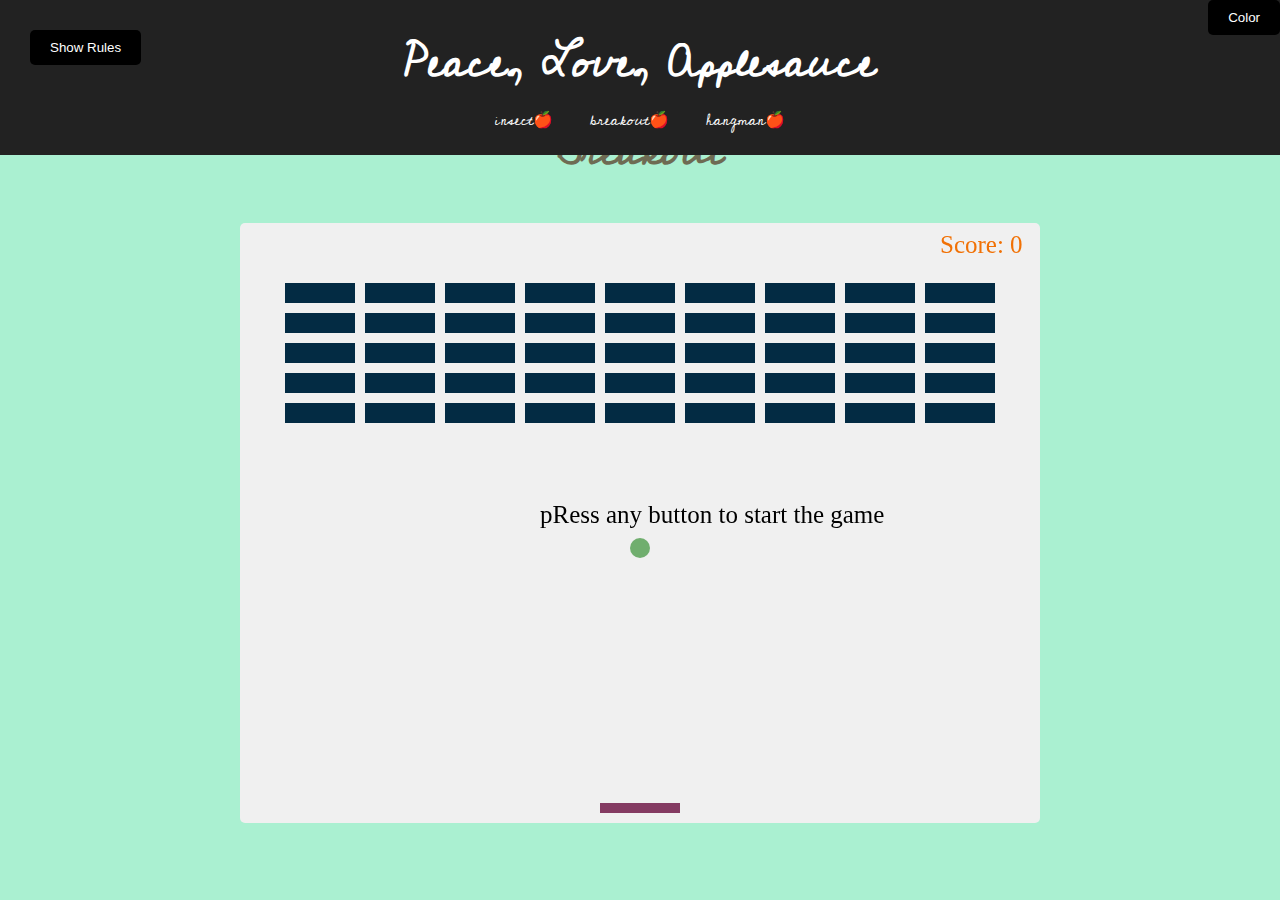
<file: breakout.html>
<!DOCTYPE html>
<html lang="en">
<head>
    <meta charset="UTF-8">
    <meta name="viewport" content="width=device-width, initial-scale=1.0">
    <title>Breakout</title>
    <link rel="stylesheet" href="css/breakout.css">
</head>
<body>
    <nav class="nav">
        <div class="container_links">
            <h1 class="logo"><a href="index.html"target="_blank">Peace, Love, Applesauce</a></h1>
    <a href = "insect.html"target="_blank" >insect🍎</a>
    <a href = "breakout.html"target="_blank" >breakout🍎</a>
    <a href = "hangman.html"target="_blank" >hangman🍎</a>
        </div>
    </nav>
    <h1>Breakout</h1>
    <button id="rules-btn" class="btn rules-btn">Show Rules</button>
    <button id="color-btn" class="btn color-btn">Color</button>
    <div id="rules" class="rules">
        <h2>How To Play:</h2>
        <p>Use your right and left keys to move the paddle to
            bounce the ball up and break the blocks.</p>
        <p>If you miss the ball, your score and the blocks will
            reset.</p>
        <button id="close-btn" class="btn">Close</button>
    </div>
    <canvas id="canvas" width="800" height = "600"></canvas>
</body>
<script src="js/breakout.js"></script>
</html>
</file>
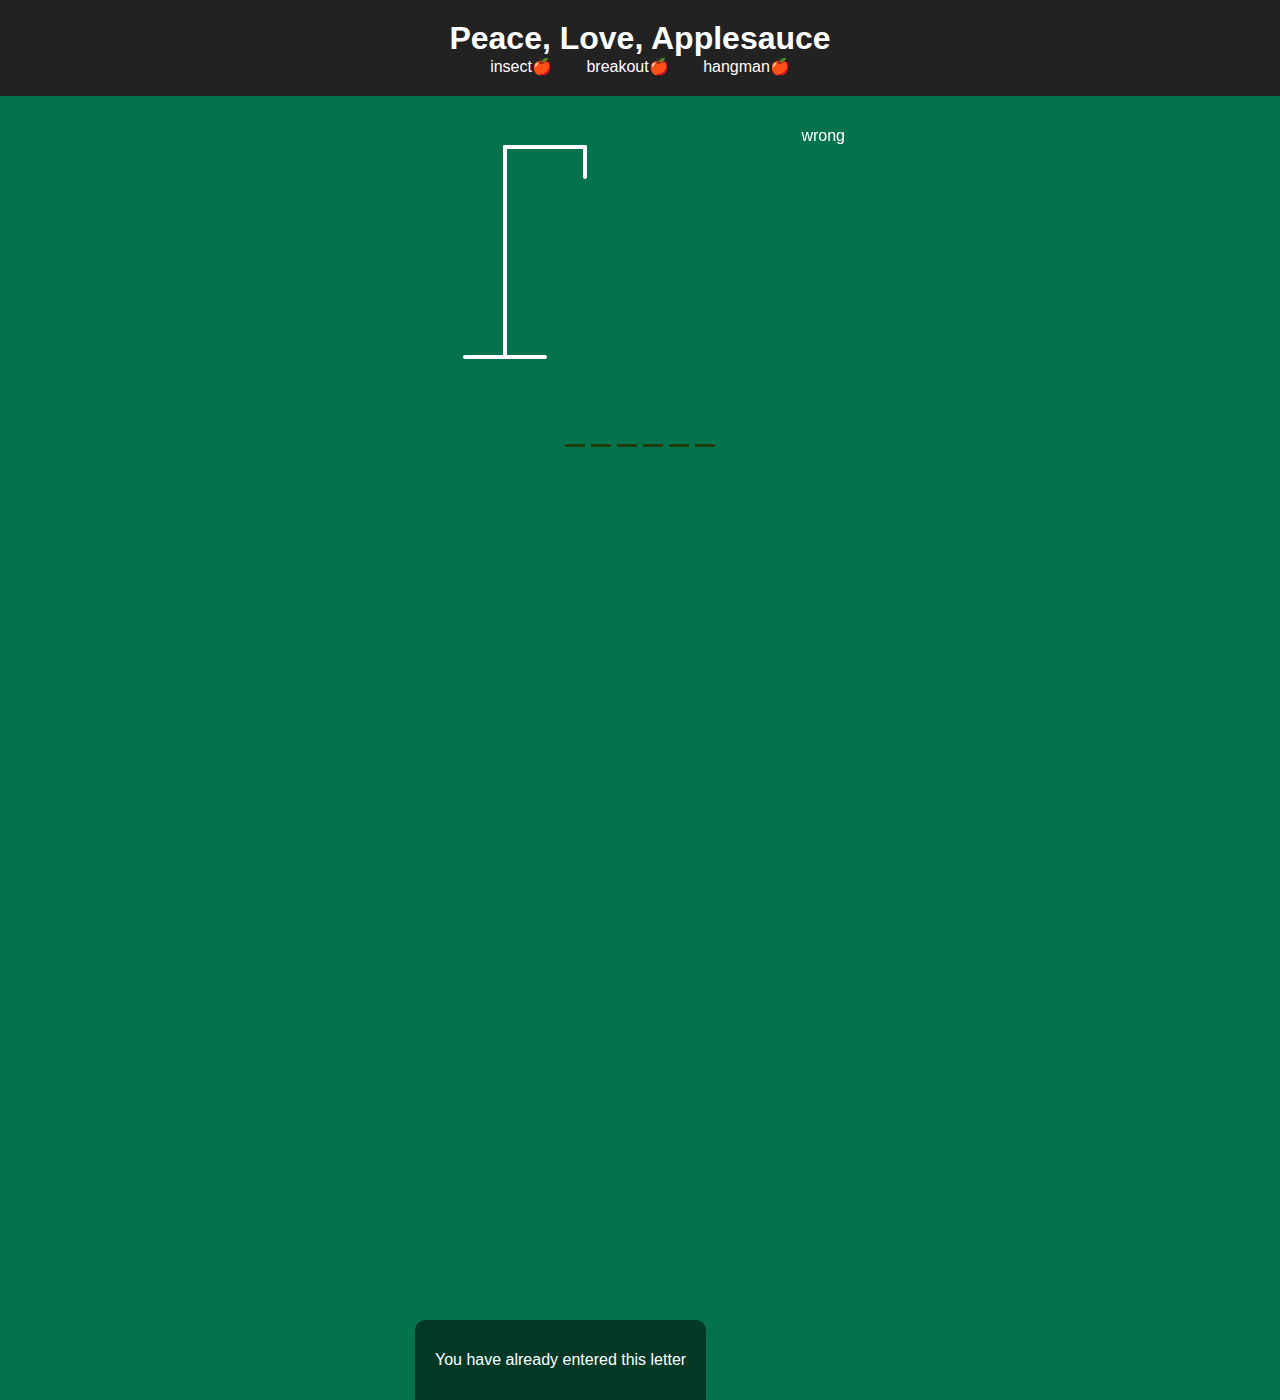
<file: hangman.html>
<!DOCTYPE html>
<html lang="en">
<head1>
    <meta charset="UTF-8">
    <meta name="viewport" content="width=device-width, initial-scale=1.0">
    <title>hangman</title>
    <link rel="stylesheet" href="css/hangman.css">
</head>
<body>
    <nav class="nav">
        <div class="container_links">
            <h1 class="logo"><a href="index.html"target="_blank">Peace, Love, Applesauce</a></h1>
    <a href = "insect.html"target="_blank" >insect🍎</a>
    <a href = "breakout.html"target="_blank" >breakout🍎</a>
    <a href = "hangman.html"target="_blank" >hangman🍎</a>
        </div>
    </nav>
    <h1>hangman</h1>
        <p>Find the hidden word - enter a letter</p>
        <div class = "game-container">
            <svg height ="250" width = "200" class = "figure-container">
                <line x1 = "60" y1 = "20" x2= "140" y2= "20"/>
                <line x1 = "140" y1 = "20" x2 = "140" y2= "50"/>
                <line x1 = "60" y1 = "20" x2 = "60" y2= "230"/>
                <line x1 = "20" y1 = "230" x2 = "100" y2= "230"/>

                <!--head-->
                <circle cx ="140" cy ="70" r ="20" class = "figure-part"/>
                <!--body-->
                <line x1= "140" y1="90" x2="140" y2= "150" class = "figure-part"/>
                <!--arms-->
                <line x1 = "140" y1="120" x2="120" y2 = "100" class = "figure-part"/>
                <line x1 = "140" y1="120" x2="160" y2 = "100" class = "figure-part"/>
                <!--leg-->
                <line x1 = "140" y1="150" x2="120" y2 = "180" class = "figure-part"/>
                <line x1 = "140" y1="150" x2="160" y2 = "180" class = "figure-part"/>
            </svg>

            <div class="wrong-letters-container">
                <div id="wrong-letters">
                    <p>wrong</p>
                    <span></span>
                </div>
            </div>

            <div class="word" id="word">
                <div class="letter">h</div>
                <div class="letter">e</div>
                <div class="letter">l</div>
                <div class="letter">l</div>
                <div class="letter">o</div>
            </div>

        </div>

        <!--container for final messafge-->
        <div class="popup-container" id="popup-container">
            <div class="popup">
                <h2 id="final-message">You Have won</h2>
                <button id="play-button">Play again</button>
            </div>
        </div>

        <!--notif-->
        <div class="notification-container" id="notification-container">
            <p>You have already entered this letter</p>
        </div>
</body>
<script src="js/hangman.js"></script>
</html>
</file>
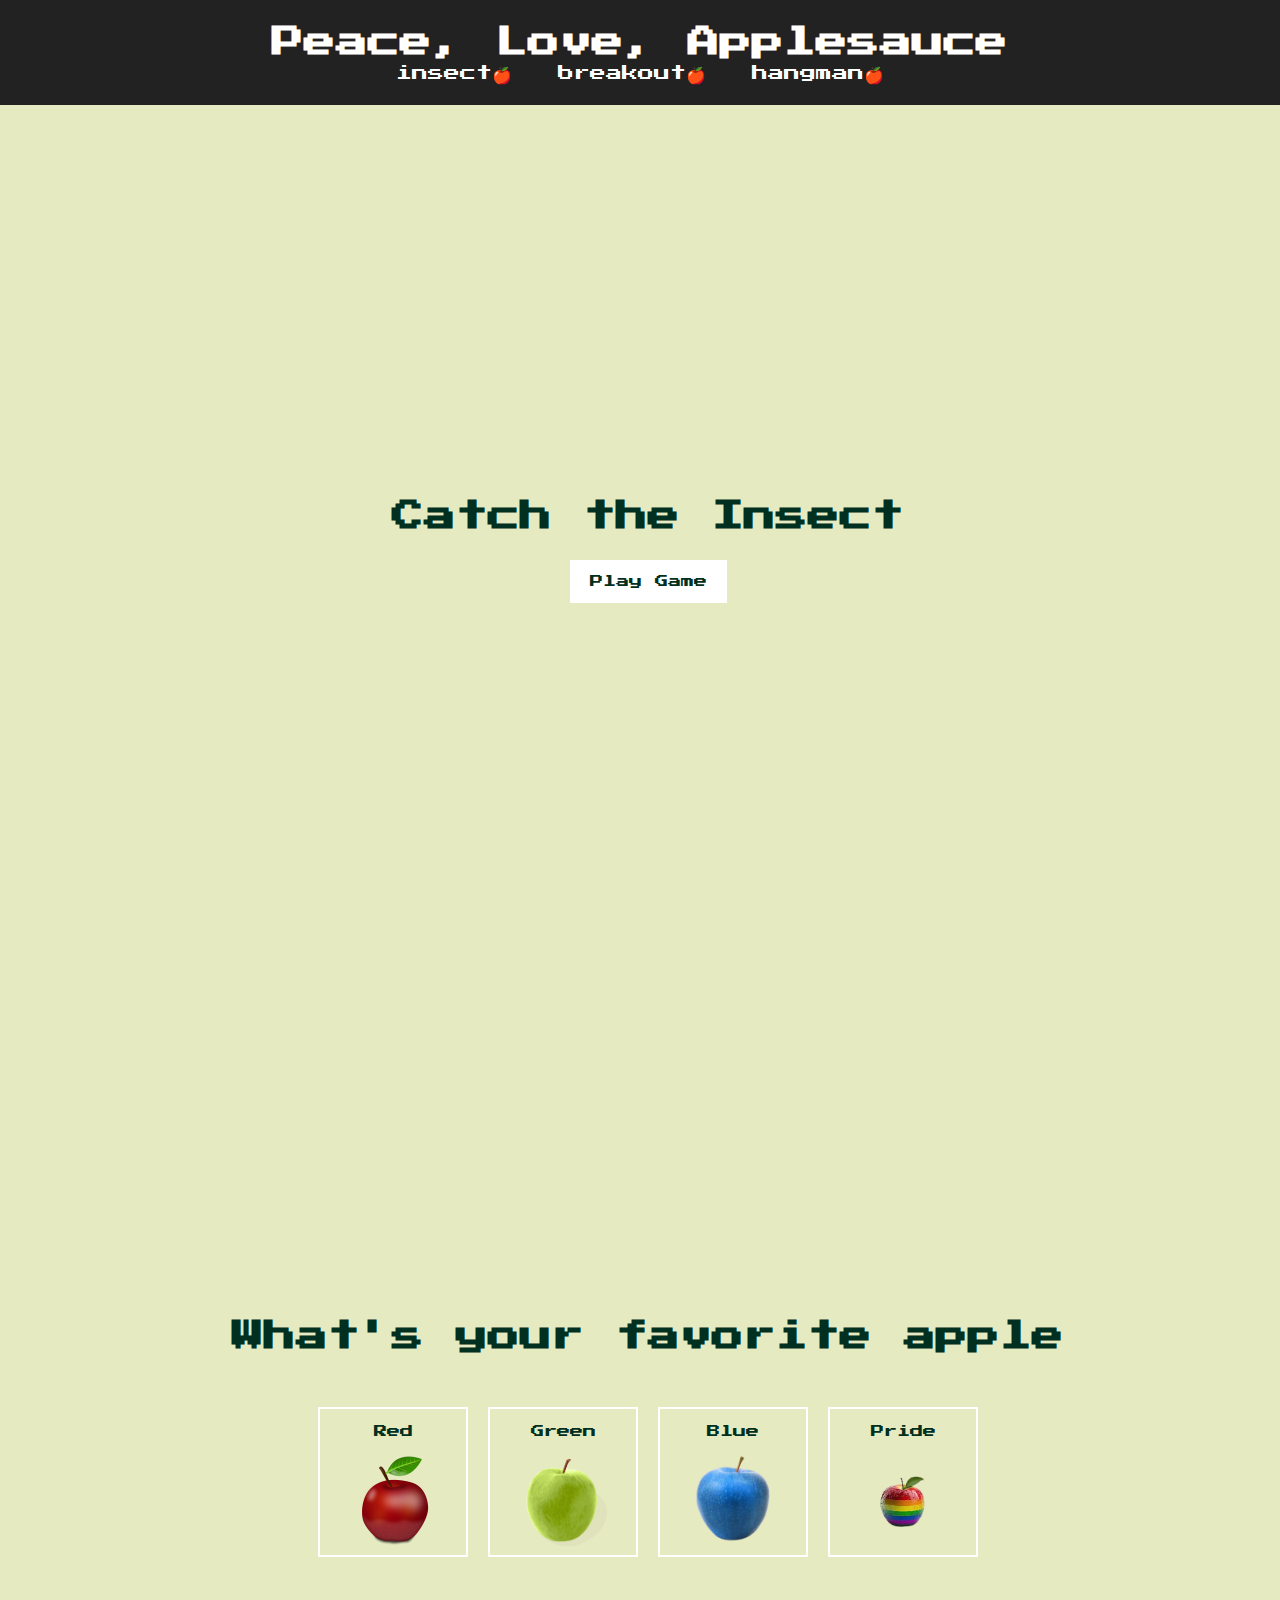
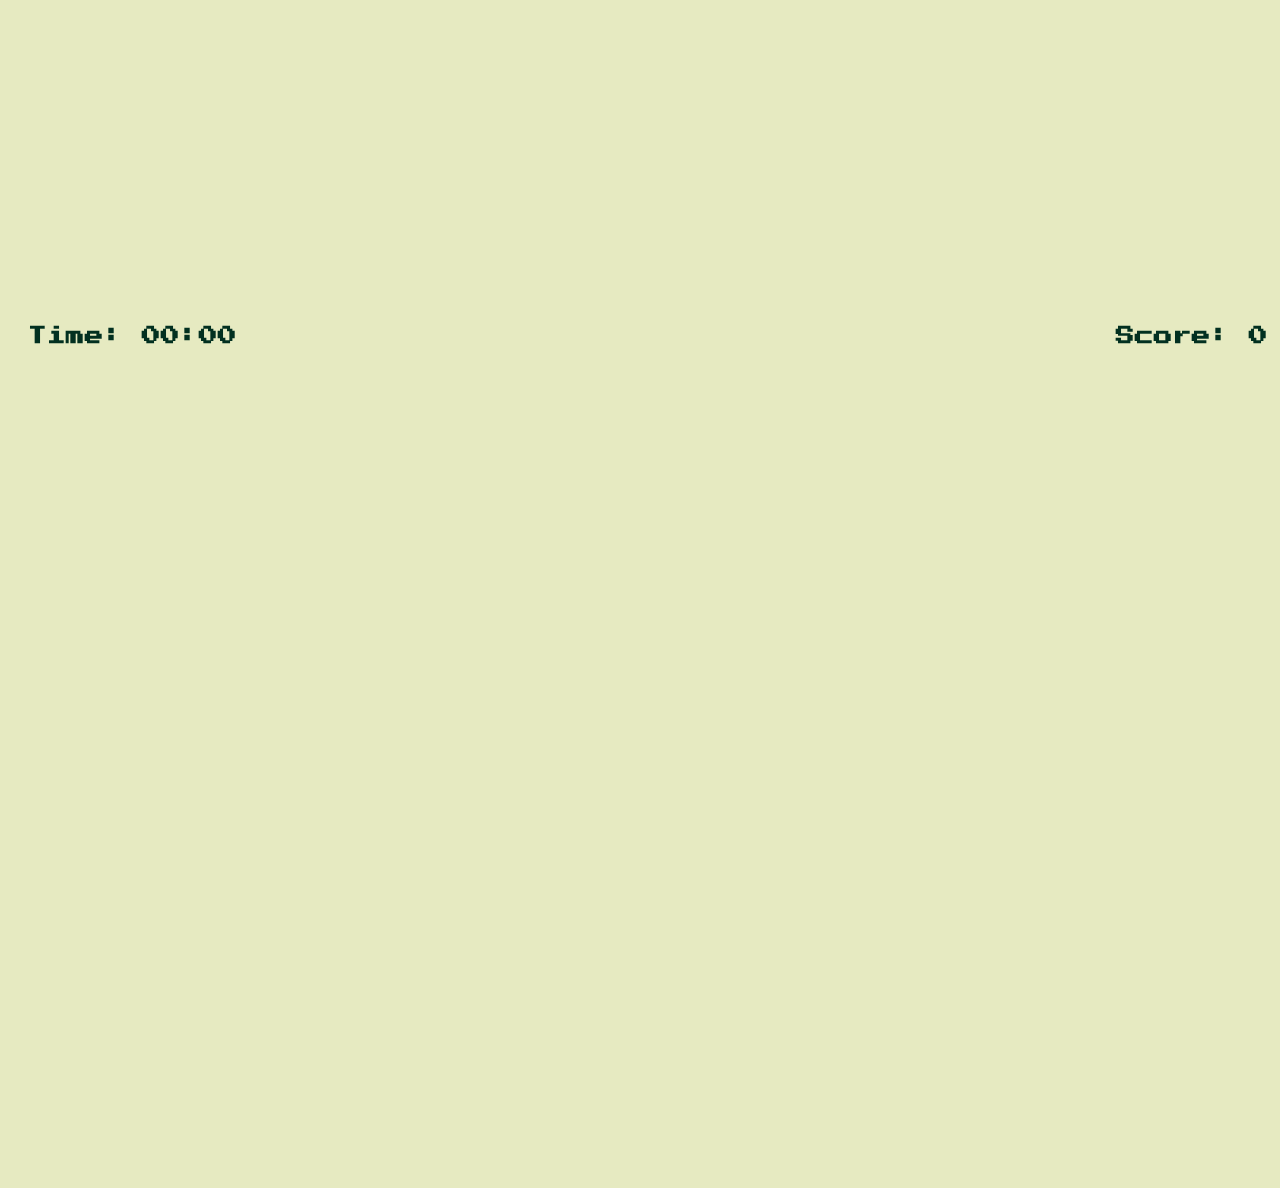
<file: insect.html>
<!DOCTYPE html>
<html lang="en">
<head>
    <meta charset="UTF-8">
    <meta name="viewport" content="width=device-width, initial-scale=1.0">
    <title>Catch the insect</title>
    <link rel="stylesheet" href="css/insect.css">
</head>
<body>
    <nav class="nav">
        <div class="container_links">
            <h1 class="logo"><a href="index.html"target="_blank">Peace, Love, Applesauce</a></h1>
    <a href = "insect.html"target="_blank" >insect🍎</a>
    <a href = "breakout.html"target="_blank" >breakout🍎</a>
    <a href = "hangman.html"target="_blank" >hangman🍎</a>
        </div>
    </nav>
    <div id = "win" class = "win">
    <h1>You won</h1>
</div>
    <div class = "screen">
        <h1>Catch the Insect</h1>
        <button class="btn" id="start-btn">Play Game</button>
    </div>

    <div class = "screen">
        <h1>What's your favorite apple</h1>
        <ul class="insects-list">
            <li>
                <button class="choose-insect-btn">
                    <p>Red</p>
                    <img src = "css/img/red_apple.png" alt = "red">
                </button>
            </li>
            <li>
                <button class="choose-insect-btn">
                    <p>Green</p>
                    <img src = "css/img/green_apple.png" alt = "green">
                </button>
            </li>
            <li>
                <button class="choose-insect-btn">
                    <p>Blue</p>
                    <img src = "css/img/blue_apple.png" alt = "blue">
                </button>
            </li>
            <li>
                <button class="choose-insect-btn">
                    <p>Pride</p>
                    <img src = "css/img/pride_apple.png" alt = "pride">
                </button>
            </li>
        </ul>
    </div>

    <div class="screen game-container" id="game-container">
        <h3 class="time" id="time">Time: 00:00</h3>
        <h3 id="score" class="score">Score: 0</h3>
        <h5 id="message" class="message ">
            Are you annoyed yet? <br>
            You are playing an impossible game
        </h5>
    </div>

</body>
<script src="js/insect.js"></script>
</html>
</file>
<file: css/breakout.css>
@import url('https://fonts.googleapis.com/css2?family=Anta&family=Cedarville+Cursive&family=Lato:ital,wght@0,100;0,300;0,400;0,700;0,900;1,100;1,300;1,400;1,700;1,900&family=Micro+5&family=Truculenta:opsz,wght@12..72,100..900&display=swap');
*{
    box-sizing: border-box;
}
body{
    background-color:#aaf0d1;
    display:flex;
    flex-direction:column;
    align-items:center;
    justify-content:center;
    min-height:100vh;
    margin:0;
    font-family: "Cedarville Cursive", cursive;
}

canvas{
    background: #f0f0f0;
    display:block;
    border-radius: 5px;
}

h1{
    font-size:45px;
    color: #6e6b53 ;
}
.btn{
    cursor:pointer;
    border:0;
    padding:10px 20px;
    background:black;
    color:white;
    border-radius:5px
}

.btn:hover{
    background: #222222;
}

.btn:active{
    transform: scale(0.98);
}

.rules-btn{
    position:absolute;
    top:30px;
    left:30px;
}
.rules{
    position:absolute;
    top:0;
    left:0;
    background: #333333;
    color:#ffffff;
    min-height:100vh;
    width:400px;
    padding:20px;
    line-height:1.5;
    transform:translateX(-400px);
    transition:transform 1s ease-in-out;
}

.rules.show{
    transform: translateX(0);
}


.color-btn{
    color:black;
    position:absolute;
    top:0px;
    color:white;
    right:0px;
}
.nav{
    position: fixed;
    background-color: #222;
    top: 0;
    left:0;
    right: 0;
    transition: all 0.3s ease-in-out;
    opacity: 1;
}
.nav h1{
    text-align: center;
    position: relative;
    align-items: center;
    justify-content: center;
    margin: auto;
}
.nav .container_links{

    text-align: center;
    justify-content:space-between;
    top: 55vh;
    padding:20px 0;
    transition: all 0.3s ease-in-out;
}

.nav a{
    color: white;
    text-decoration: none;
    padding: 7px 15px;
    transition: all 0.3s ease-in-out;
}

.nav a.visited ,
.nav a:hover{
    color: rgb(192,57,43);
    font-weight: bold;
}
</file>
<file: css/hangman.css>
*{
    box-sizing:border-box;
}
body{
    background-color: #04724D;
    color:#ffffff;
    font-family: Arial, Helvetica,sans-serif;
    display:flex;
    flex-direction:column;
    align-items:center;
    height: 80vh;
    margin: 0;
    overflow: hidden;
}

h1{
    margin: 20px 0 0;
}

.game-container{
    padding: 20px 30px;
    position:relative;
    margin:auto;
    height:350px;
    width:450px;
}
.figure-container{
    fill:transparent;
    stroke:white;
    stroke-width: 4px;
    stroke-linecap:round;
}

.figure-part{
    display:none;
}

.wrong-letters-container{
    position:absolute;
    top:20px;
    right:20px;
    display:flex;
    flex-direction: column;
    text-align:right;
}

.wrong-letters-container p{
    margin: 0 0 5px;
}

.wrong-letters-container span{
    font-size: 24px;
}

.word{
    display:flex;
    position: absolute;
    bottom: 10px;
    left: 50%;
    transform: translateX(-50%);
}

.letter{
    font-size: 30px;
    display: inline-flex;
    align-items:center;
    justify-content:center;
    height:50px;
    width:20px;
    margin: 0 3px;
    border-bottom: 3px solid #1F3D0C;
}

.popup-container
{
    background-color: rgba(0,0,0,0.3);
    position: fixed;
    top: 0;
    bottom: 0;
    left: 0;
    right: 0;
    /* display: flex; */
    display: none;
    align-items: center;
    justify-content: center;
}

.popup
{
    background: yellow;
    border-radius: 5px;
    box-shadow: 0 15px 10px 3px rgba(0,0,0,0.5);
    padding: 20px;
    text-align: center;
}

.popup button
{
    cursor: grab;
    background-color: grey;
    color: yellow;
    margin-top: 20px;
    padding: 12px 20px;
    font-size: 16px;
}

.popup button:active
{
    transform: scale(0.98);
}

.notification-container
{
    background-color: rgba(0,0,0,0.5);
    color: white;
    padding: 15px 20px;
    border-radius: 10px 10px 0 0;
    position: absolute;
    bottom: -500px;
    transition: transform 0.3s ease-in-out;
}

.notification-container
{
    margin: 0;
}

.notification-container.show
{
    transform: translateY(-500px);
}
.nav{
    position: fixed;
    background-color: #222;
    top: 0;
    left:0;
    right: 0;
    transition: all 0.3s ease-in-out;
    opacity: 1;
}
.nav h1{
    text-align: center;
    position: relative;
    align-items: center;
    justify-content: center;
    margin: auto;
}
.nav .container_links{

    text-align: center;
    justify-content:space-between;
    top: 55vh;
    padding:20px 0;
    transition: all 0.3s ease-in-out;
}

.nav a{
    color: white;
    text-decoration: none;
    padding: 7px 15px;
    transition: all 0.3s ease-in-out;
}

.nav a.visited ,
.nav a:hover{
    color: rgb(192,57,43);
    font-weight: bold;
}
</file>
<file: css/insect.css>
@import url('https://fonts.googleapis.com/css2?family=Anta&family=Cedarville+Cursive&family=Lato:ital,wght@0,100;0,300;0,400;0,700;0,900;1,100;1,300;1,400;1,700;1,900&family=Micro+5&family=Press+Start+2P&family=Truculenta:opsz,wght@12..72,100..900&display=swap');

*{
    box-sizing:border-box;
}

body{
    background-color: #E6EAC1;
    font-family: "Press Start 2P", system-ui;
    color:#023020;
    height: 100vh;
    overflow: hidden;
    text-align:center;
}

.choose-insect-btn img {
    width:100px;
    height: 100px;
    object-fit:contain;
}

.screen{
    height:100vh;
    width:100vw;
    display:flex;
    flex-direction: column;
    align-items: center;
    justify-content:center;
    transition: margin 0.5s ease-in;
}

.btn{
    border:0;
    background:white;
    color:#023020;
    padding:15px 20px;
    cursor:pointer;
    font-family: inherit;
}

.btn:hover{
    opacity: 0.9;
}


.screen.up{
    margin-top:-100vh
}

a{
    color: white;
}

h1{
    line-height:1.4;
}

.insects-list{
    display:flex;
    flex-wrap: wrap;
    list-style-type:none;
    justify-content:center;
    padding:0;
}

.insects-list li{
    margin:10px;
}

.choose-insect-btn{
    background-color: transparent;
    border: 2px solid #ffffff;
    color: #023020;
    cursor:pointer;
    font-family:inherit;
    width:150px;
    height:150px
}

.choose-insect-btn:hover{
    background-color:#023020;
    color:#E6EAC1;
}

.choose-insect-btn:active{
    background-color: rgba(255,255,255, 0.8);
}

.game-container{
    position:relative;
}

.time{
    position:absolute;
    top:20px;
    left:20px;
}

.score{
    position:absolute;
    top:20px;
    right:20px;
}

.message{
    line-height: 1.7;
    width:100%;
    background-color: rgba(0,0,0,0.5);
    z-index: 100;
    padding:20px;
    text-align:center;
    position:absolute;
    top:0;
    left:50%;
    opacity:0;
    transform:translate(-50%, -150%);
    transition: transform 0.4s ease-in;
}

.message.visible{
    opacity: 1;
    transform:translate(-50%, 150%);
}

.insect{
    cursor:pointer;
    display:flex;
    align-items:center;
    justify-content:center;
    width:100px;
    height:100px;
    position:absolute;

    transform: translate(-50%,-50%) scale(1);
    transition: transform 0.3 ease-in-out;
}

.insect img{
    width:100px;
    height:100px;
}
.insect.caught{
    transform: translate(-50%,-50%) scale(1);
    transition: transform 0.3 ease-in-out;
}
.win{
    opacity: 0;
    color:red;
}
.nav{
    position: fixed;
    background-color: #222;
    top: 0;
    left:0;
    right: 0;
    transition: all 0.3s ease-in-out;
    opacity: 1;
}
.nav h1{
    text-align: center;
    position: relative;
    align-items: center;
    justify-content: center;
    margin: auto;
}
.nav .container_links{

    text-align: center;
    justify-content:space-between;
    top: 55vh;
    padding:20px 0;
    transition: all 0.3s ease-in-out;
}

.nav a{
    color: white;
    text-decoration: none;
    padding: 7px 15px;
    transition: all 0.3s ease-in-out;
}

.nav a.visited ,
.nav a:hover{
    color: rgb(192,57,43);
    font-weight: bold;
}
</file>
